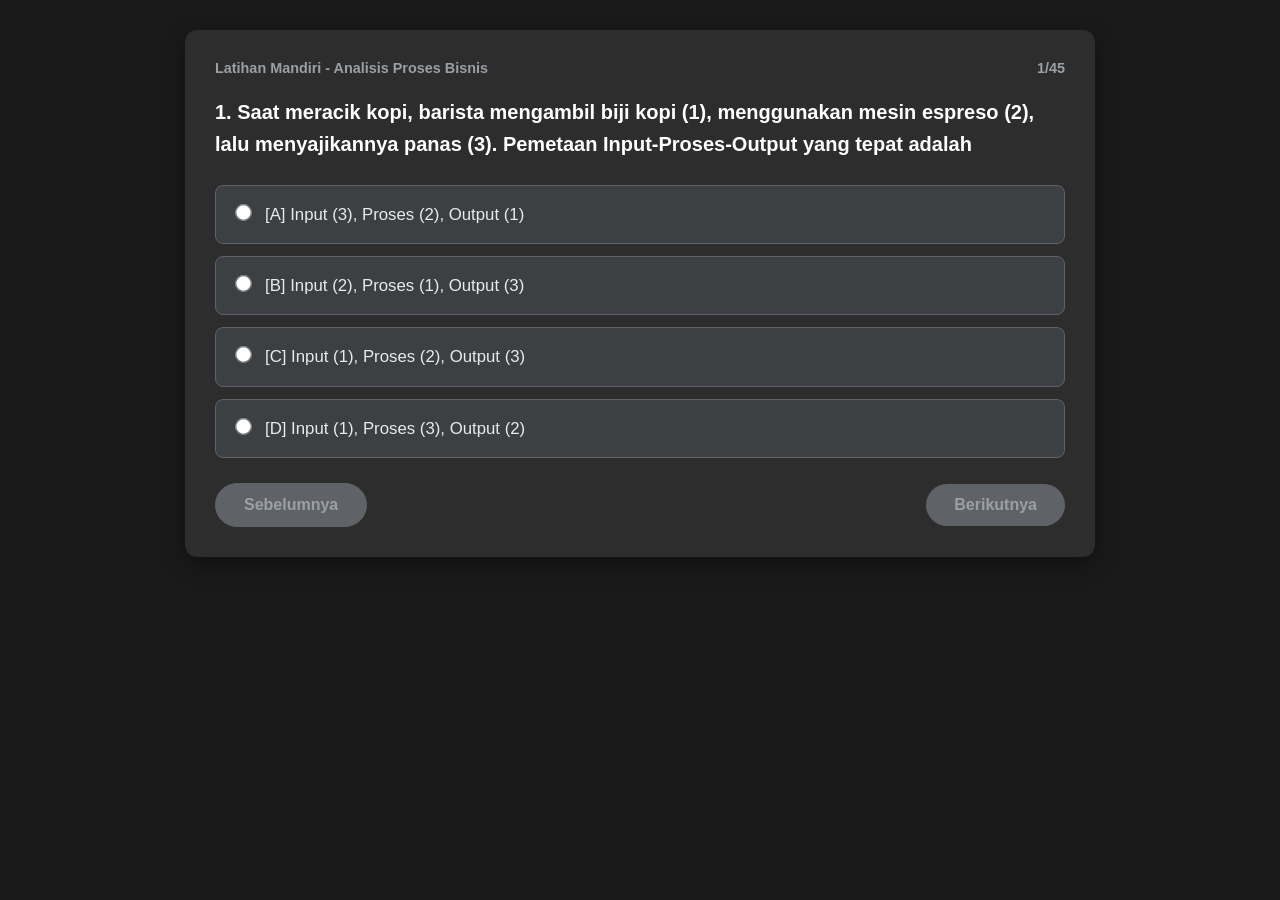
<file: index.html>
<!DOCTYPE html>
<html lang="id">
<head>
    <meta charset="UTF-8">
    <meta name="viewport" content="width=device-width, initial-scale=1.0">
    <meta http-equiv="Content-Security-Policy" content="default-src 'self'; script-src 'self' 'unsafe-inline'; img-src 'self' data: https:;">
    <title>Kuis Analisis Proses Bisnis (ADBIS4330)</title>
    <link rel="stylesheet" href="style.css">
</head>
<body>
    <div class="container">
        <!-- Area Kuis -->
        <div id="quiz-area">
            <div class="header">
                <span>Latihan Mandiri - Analisis Proses Bisnis</span>
                <span id="progress">1/42</span>
            </div>
            <h2 id="q-text">Memuat pertanyaan...</h2>
            <div id="options"></div>
            <div id="explanation" class="explanation-box"></div>
            <div class="nav-buttons">
                <button class="btn btn-secondary" id="prev-btn" disabled>Sebelumnya</button>
                <button class="btn" id="next-btn" disabled>Berikutnya</button>
            </div>
        </div>

        <!-- Area Skor Akhir -->
        <div class="score-screen" id="score-area">
            <h2>Evaluasi Selesai!</h2>
            <h1 id="score-text">0 / 45</h1>
            <p id="feedback-text"></p>
            <button class="btn btn-repeat" onclick="location.reload()">Ulangi Kuis</button>
            <div class="review-area" id="review-container">
                <h3 class="review-title">Detail Evaluasi Jawaban:</h3>
                <div id="review-list"></div>
            </div>
        </div>
    </div>

    <!-- Menghubungkan ke logika JavaScript -->
    <script src="script.js"></script>
</body>
</html>
</file>
<file: style.css>
body { 
    font-family: -apple-system, BlinkMacSystemFont, "Segoe UI", Roboto, Arial, sans-serif; 
    background-color: #1a1a1a; 
    color: #e8eaed; 
    display: flex; 
    justify-content: center; 
    padding: 30px 15px; 
    margin: 0; 
}
.container { 
    background: #2d2d2d; 
    border-radius: 12px; 
    padding: 30px; 
    max-width: 850px; 
    width: 100%; 
    box-shadow: 0 8px 24px rgba(0,0,0,0.4); 
}
.header { 
    display: flex; 
    justify-content: space-between; 
    color: #9aa0a6; 
    margin-bottom: 20px; 
    font-size: 0.9rem; 
    font-weight: bold; 
}
h2 { 
    color: #ffffff; 
    font-size: 1.25rem; 
    margin-top: 0; 
    margin-bottom: 25px; 
    line-height: 1.6; 
}
.option { 
    background: #3c4043; 
    border: 1px solid #5f6368; 
    padding: 16px; 
    margin-bottom: 12px; 
    border-radius: 8px; 
    cursor: pointer; 
    transition: 0.2s ease; 
    display: flex; 
    align-items: flex-start; 
}
.option.selectable:hover { 
    background: #4a4d51; 
}
.option.correct { 
    background: rgba(129, 201, 149, 0.2) !important; 
    border-color: #81c995 !important; 
}
.option.wrong { 
    background: rgba(242, 139, 130, 0.2) !important; 
    border-color: #f28b82 !important; 
}
.option.disabled { 
    cursor: not-allowed; 
    opacity: 0.8; 
}
input[type="radio"] { 
    margin-top: 4px; 
    margin-right: 15px; 
    transform: scale(1.3); 
    accent-color: #8ab4f8; 
    cursor: pointer; 
}
.option-text { 
    line-height: 1.5; 
    font-size: 1.05rem; 
}
.explanation-box { 
    background: #202124; 
    border-left: 5px solid #8ab4f8; 
    padding: 15px; 
    margin-top: 15px; 
    border-radius: 4px; 
    display: none; 
    line-height: 1.6; 
}
.explanation-box.show { 
    display: block; 
}
.status-text { 
    font-weight: bold; 
    margin-bottom: 5px; 
    font-size: 1.1rem; 
}
.status-text.correct-text { 
    color: #81c995; 
}
.status-text.wrong-text { 
    color: #f28b82; 
}
.nav-buttons { 
    margin-top: 25px; 
    display: flex; 
    justify-content: space-between; 
    align-items: center; 
}
.btn { 
    background: #8ab4f8; 
    color: #202124; 
    border: none; 
    padding: 12px 28px; 
    border-radius: 24px; 
    font-weight: bold; 
    font-size: 1rem; 
    cursor: pointer; 
    transition: background 0.2s; 
}
.btn:hover { 
    background: #aecbfa; 
}
.btn:disabled { 
    background: #5f6368; 
    color: #9aa0a6; 
    cursor: not-allowed; 
}
.btn-secondary { 
    background: #3c4043; 
    color: #e8eaed; 
    border: 1px solid #5f6368; 
}
.btn-secondary:hover { 
    background: #4a4d51; 
}
.score-screen { 
    text-align: center; 
    display: none; 
    padding: 20px 0; 
}
.score-screen h1 { 
    font-size: 4rem; 
    color: #81c995; 
    margin: 10px 0; 
}
.score-screen p { 
    font-size: 1.2rem; 
    color: #bdc1c6; 
    margin-bottom: 30px; 
}
.review-area { 
    text-align: left; 
    margin-top: 20px; 
    border-top: 1px solid #5f6368; 
    padding-top: 20px; 
}
.review-item { 
    background: #202124; 
    border-radius: 8px; 
    padding: 15px; 
    margin-bottom: 15px; 
    border-left: 5px solid; 
}
.review-item.correct { 
    border-left-color: #81c995; 
}
.review-item.wrong { 
    border-left-color: #f28b82; 
}
.review-q { 
    font-weight: bold; 
    margin-bottom: 10px; 
    color: #ffffff; 
    line-height: 1.4; 
}
.ans-user { 
    margin-bottom: 5px; 
    font-size: 0.95rem; 
}
.ans-correct { 
    color: #81c995; 
    font-size: 0.95rem; 
    font-weight: bold; 
}
/* Gaya untuk tombol ulangi kuis pada layar skor */
.btn-repeat {
    float: none;
    margin-bottom: 20px;
}

/* Gaya untuk judul detail evaluasi */
.review-title {
    color: #ffffff;
    margin-bottom: 15px;
}
</file>
